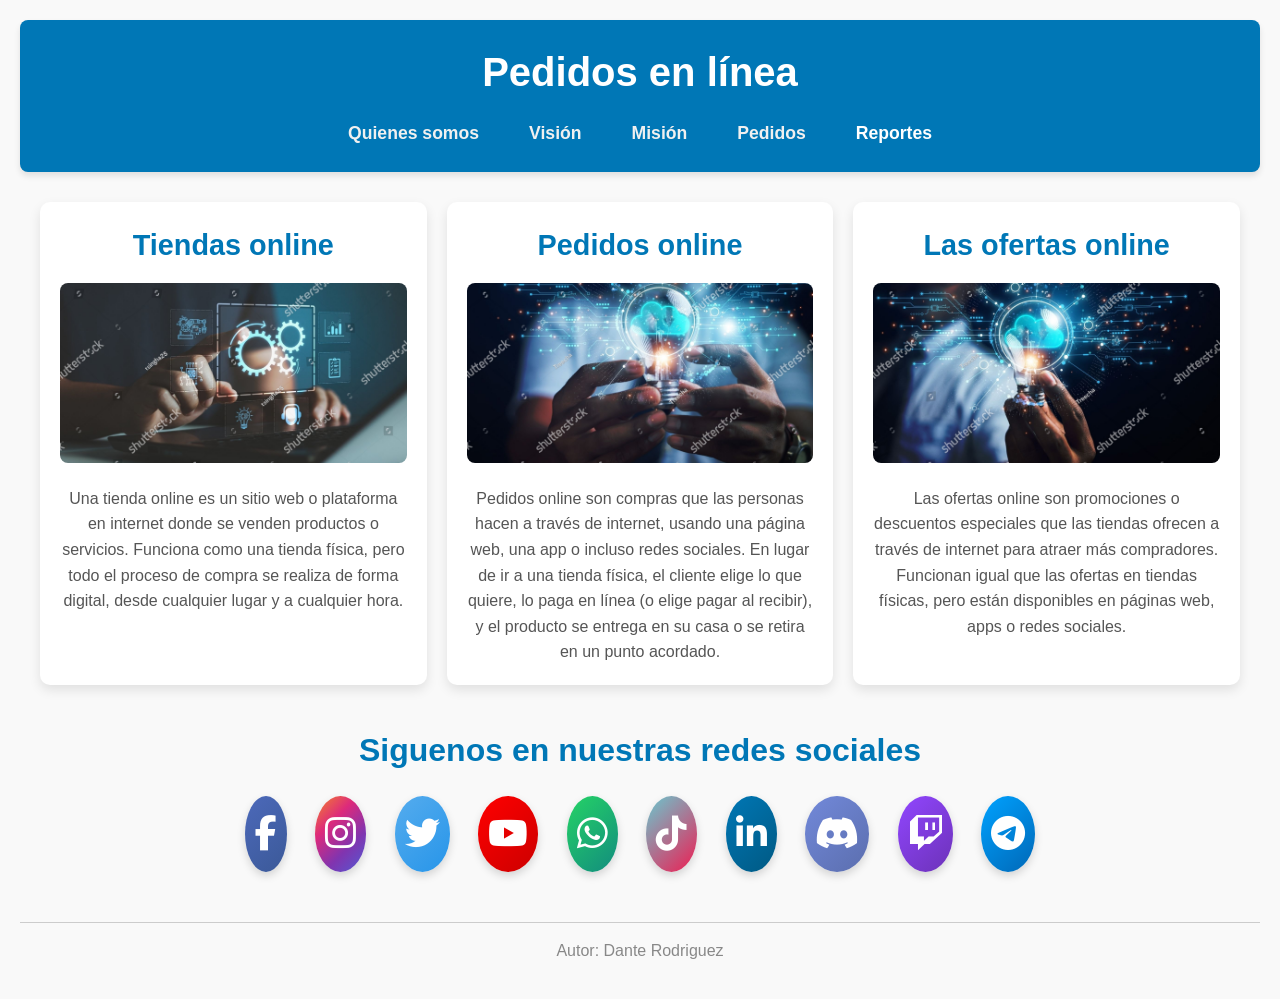
<file: index.html>
<!DOCTYPE html>
<html lang="es">
<head>
  <meta charset="UTF-8" />
  <meta name="viewport" content="width=device-width, initial-scale=1" />
  <title>Pedidos en línea - Dante Rodriguez</title>
  <meta name="description" content="Pedidos en línea, tiendas online, ofertas y más. Descubre cómo hacer compras y ventas digitales fácilmente." />
  <link rel="stylesheet" href="index.css" />
  <link rel="stylesheet" href="https://cdnjs.cloudflare.com/ajax/libs/font-awesome/6.5.0/css/all.min.css" />
</head>
<body>

  <header>
    <h1>Pedidos en línea</h1>
    <nav>
      <ul>
        <li><a href="quienessomos.html">Quienes somos</a></li>
        <li><a href="vision.html">Visión</a></li>
        <li><a href="mision.html">Misión</a></li>
        <li><a href="pedidos.html">Pedidos</a></li>
        <li>Reportes
          <ul>
            <li><a href="consulta1.php">Consulta 1</a></li>
            <li><a href="consulta2.php">Consulta 2</a></li>
            <li><a href="consulta3.php">Consulta 3</a></li>
            <li><a href="consulta4.php">Consulta 4</a></li>
            <li><a href="consulta5.php">Consulta 5</a></li>
          </ul>
        </li>
      </ul>
    </nav>
  </header>

  <main>
    <div class="padre">
      <div class="hijo" id="tiendas-online">
        <h2>Tiendas online</h2>
        <img src="imagen1.jpg" alt="Ejemplo de tienda online" />
        <p>Una tienda online es un sitio web o plataforma en internet donde se venden productos o servicios. Funciona como una tienda física, pero todo el proceso de compra se realiza de forma digital, desde cualquier lugar y a cualquier hora.</p>
      </div>

      <div class="hijo" id="pedidos">
        <h2>Pedidos online</h2>
        <img src="imagen2.jpg" alt="Persona haciendo pedidos online" />
        <p>Pedidos online son compras que las personas hacen a través de internet, usando una página web, una app o incluso redes sociales. En lugar de ir a una tienda física, el cliente elige lo que quiere, lo paga en línea (o elige pagar al recibir), y el producto se entrega en su casa o se retira en un punto acordado.</p>
      </div>

      <div class="hijo" id="ofertas-online">
        <h2>Las ofertas online</h2>
        <img src="imagen3.jpg" alt="Promociones y ofertas online" />
        <p>Las ofertas online son promociones o descuentos especiales que las tiendas ofrecen a través de internet para atraer más compradores. Funcionan igual que las ofertas en tiendas físicas, pero están disponibles en páginas web, apps o redes sociales.</p>
      </div>
    </div>

    <div class="social">
      <h2>Siguenos en nuestras redes sociales</h2>

      <a href="https://facebook.com/tu_pagina" target="_blank" class="facebook" aria-label="Facebook"><i class="fab fa-facebook-f"></i></a>
      <a href="https://instagram.com/tu_usuario" target="_blank" class="instagram" aria-label="Instagram"><i class="fab fa-instagram"></i></a>
      <a href="https://twitter.com/tu_usuario" target="_blank" class="twitter" aria-label="Twitter"><i class="fab fa-twitter"></i></a>
      <a href="https://youtube.com/@tu_canal" target="_blank" class="youtube" aria-label="YouTube"><i class="fab fa-youtube"></i></a>
      <a href="https://wa.me/51932028832" target="_blank" class="whatsapp" aria-label="WhatsApp"><i class="fab fa-whatsapp"></i></a>
      <a href="https://www.tiktok.com/@tu_usuario" target="_blank" class="tiktok" aria-label="TikTok"><i class="fab fa-tiktok"></i></a>
      <a href="https://www.linkedin.com/in/tu_usuario" target="_blank" class="linkedin" aria-label="LinkedIn"><i class="fab fa-linkedin-in"></i></a>
      <a href="https://discord.com/invite/tu_enlace" target="_blank" class="discord" aria-label="Discord"><i class="fab fa-discord"></i></a>
      <a href="https://www.twitch.tv/tu_usuario" target="_blank" class="twitch" aria-label="Twitch"><i class="fab fa-twitch"></i></a>
        <a href="https://t.me/tu_usuario" target="_blank" class="telegram" aria-label="Telegram"><i class="fab fa-telegram-plane"></i></a>
    </div>
  </main>

  <footer>
    Autor: Dante Rodriguez
  </footer>

</body>
</html>
</file>
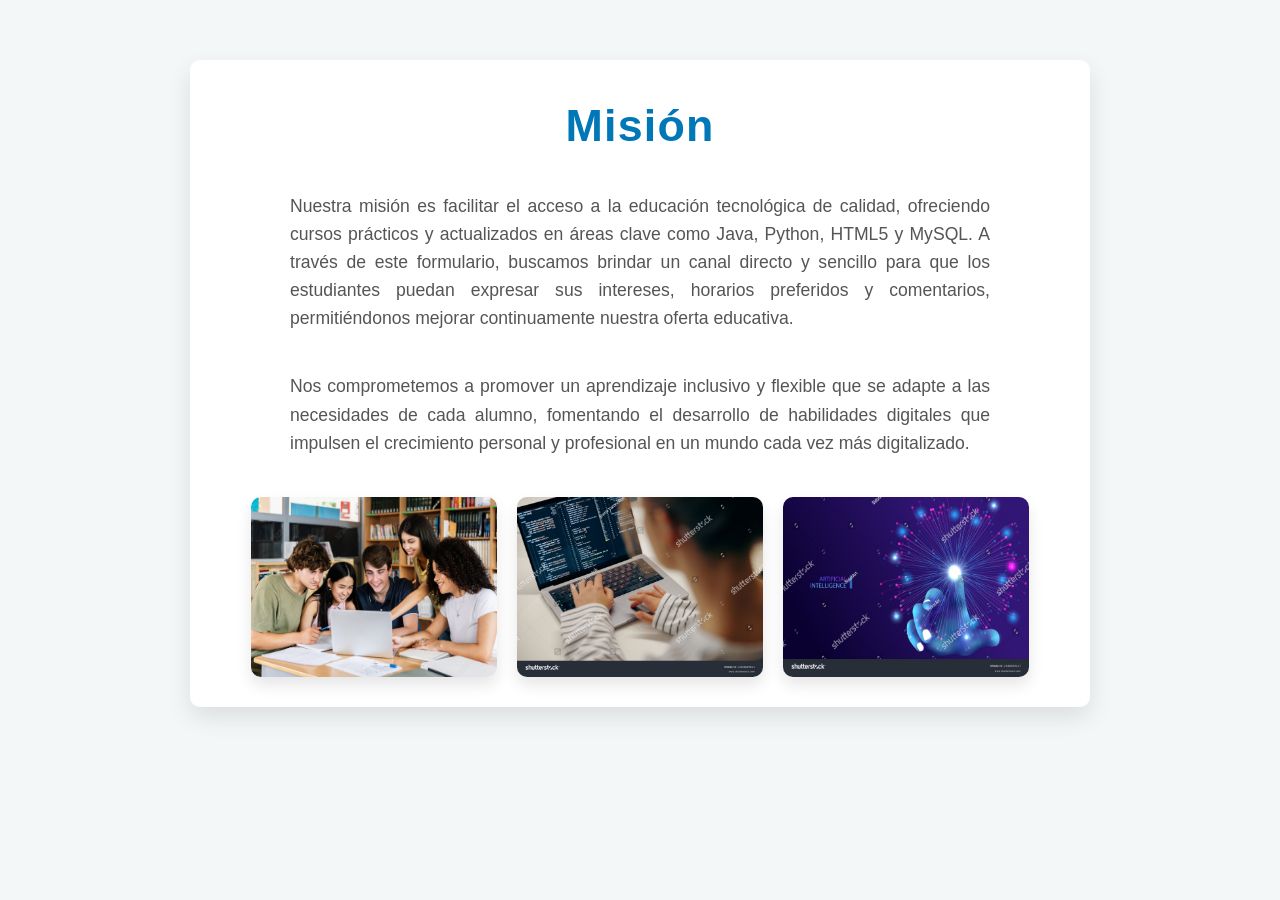
<file: mision.html>
<!DOCTYPE html>
<html lang="en">
<head>
    <meta charset="UTF-8">
    <meta name="viewport" content="width=device-width, initial-scale=1.0">
    <title>Document</title>
    <link rel="stylesheet" href="mision.css">
</head>
<body>

    <header>
        <h1>Misión</h1>

        <div class="señor">
            <p>Nuestra misión es facilitar el acceso a la educación tecnológica de calidad, ofreciendo cursos prácticos y actualizados en áreas clave como Java, Python, HTML5 y MySQL. A través de este formulario, buscamos brindar un canal directo y sencillo para que los estudiantes puedan expresar sus intereses, horarios preferidos y comentarios, permitiéndonos mejorar continuamente nuestra oferta educativa.</p>
            <p>Nos comprometemos a promover un aprendizaje inclusivo y flexible que se adapte a las necesidades de cada alumno, fomentando el desarrollo de habilidades digitales que impulsen el crecimiento personal y profesional en un mundo cada vez más digitalizado.</p>
            <img src="mision/imagen1.jpg" alt="">
            <img src="mision/imagen2.jpg" alt="">
            <img src="mision/imagen3.jpg" alt="">


        </div>


    </header>
    
</body>
</html>
</file>
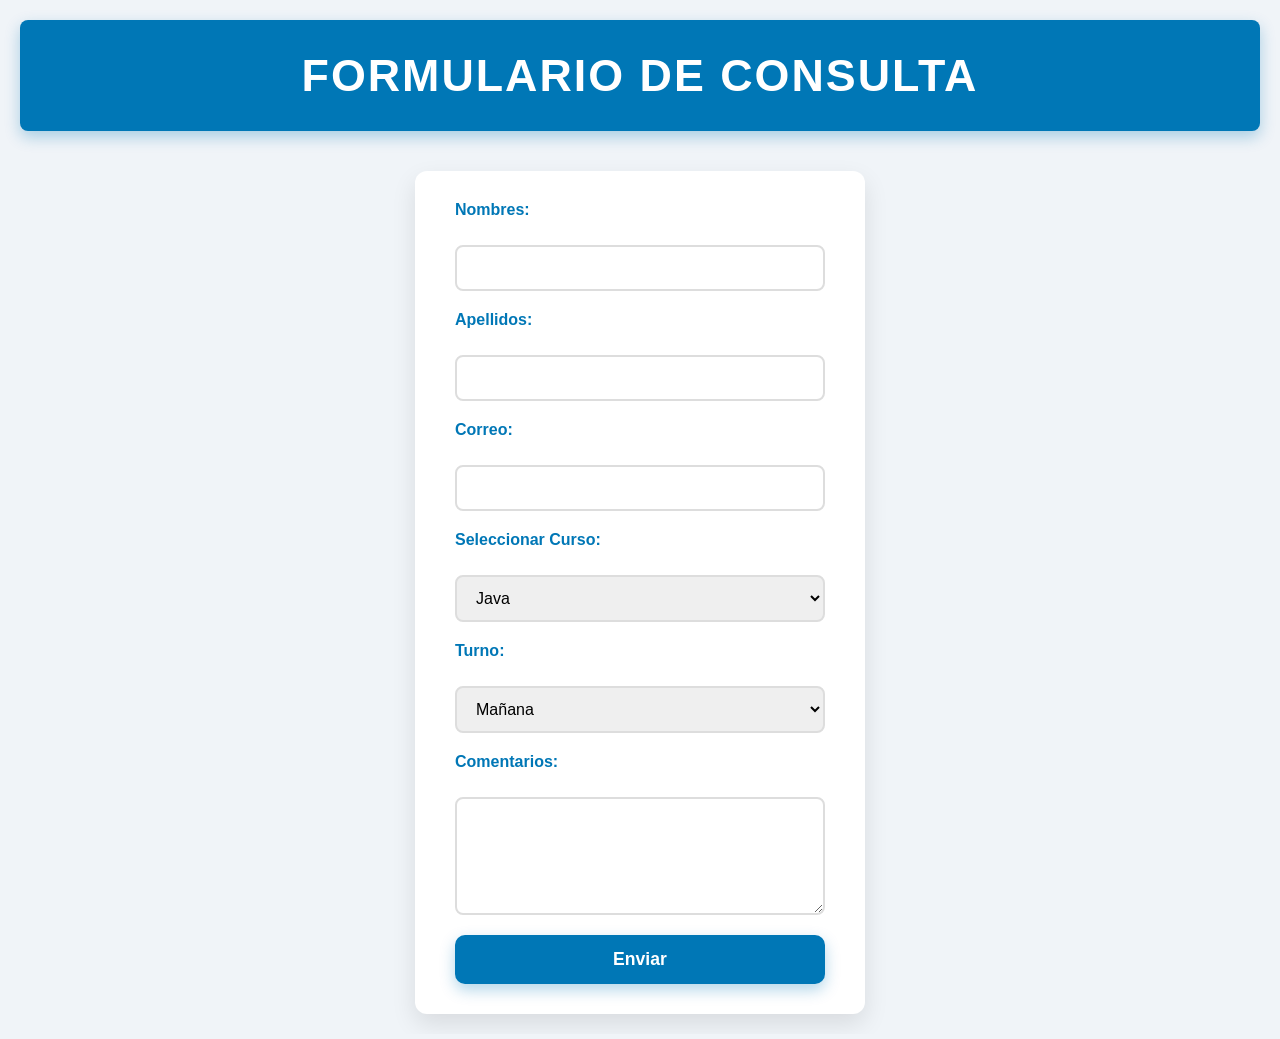
<file: pedidos.html>
<!DOCTYPE html>
<html lang="es">
<head>
  <meta charset="UTF-8">
  <meta name="viewport" content="width=device-width, initial-scale=1.0">
  <title>Formulario de Consulta</title>
  <link rel="stylesheet" href="pedidos.css">
</head>
<body>

<header>
  <h1>FORMULARIO DE CONSULTA</h1>
</header>

<main>
  <form action="https://formsubmit.co/dantejrjrodriguez@gmail.com" method="post">

    <label for="txtnombre">Nombres:</label>
    <input type="text" id="txtnombre" name="txtnombre" required>

    <label for="txtapellidos">Apellidos:</label>
    <input type="text" id="txtapellidos" name="txtapellidos" required>

    <label for="txtcorreo">Correo:</label>
    <input type="email" id="txtcorreo" name="txtcorreo" required>

    <label for="cbocurso">Seleccionar Curso:</label>
    <select name="cbocurso" id="cbocurso">
      <option value="java">Java</option>
      <option value="python">Python</option>
      <option value="html">HTML5</option>
      <option value="mysql">MySQL</option>
    </select>

    <label for="cboturno">Turno:</label>
    <select name="cboturno" id="cboturno">
      <option value="mañana">Mañana</option>
      <option value="tarde">Tarde</option>
      <option value="noche">Noche</option>
    </select>

    <label for="txtSalida">Comentarios:</label>
    <textarea id="txtSalida" name="txtSalida" rows="5" cols="33"></textarea>

    <button type="submit">Enviar</button>

  </form>
</main>

</body>
</html>






</form>
</file>
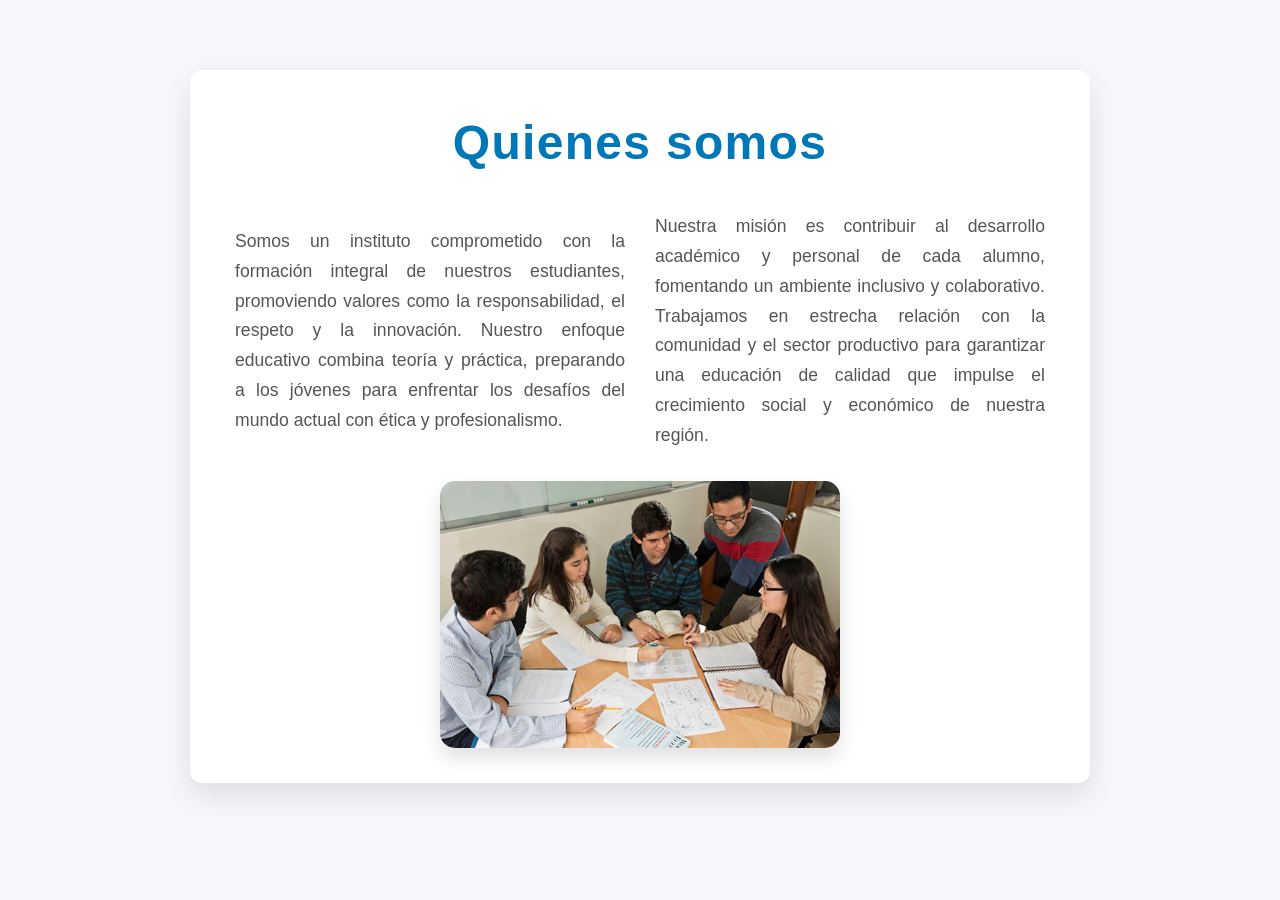
<file: quienessomos.html>
<!DOCTYPE html>
<html lang="en">
<head>
    <meta charset="UTF-8">
    <meta name="viewport" content="width=device-width, initial-scale=1.0">
    <title>Document</title>
    <link rel="stylesheet" href="quienessomos.css">
</head>
<body>
    <header>
    <h1>Quienes somos</h1>

    <div class="padre">
        <p>Somos un instituto comprometido con la formación integral de nuestros estudiantes, promoviendo valores como la responsabilidad, el respeto y la innovación. Nuestro enfoque educativo combina teoría y práctica, preparando a los jóvenes para enfrentar los desafíos del mundo actual con ética y profesionalismo.</p>
        <p>Nuestra misión es contribuir al desarrollo académico y personal de cada alumno, fomentando un ambiente inclusivo y colaborativo. Trabajamos en estrecha relación con la comunidad y el sector productivo para garantizar una educación de calidad que impulse el crecimiento social y económico de nuestra región.</p>
        <img src="quienessomos/imagen1.jpg" alt="">



    </div>

    </header>


    
    
</body>
</html>
</file>
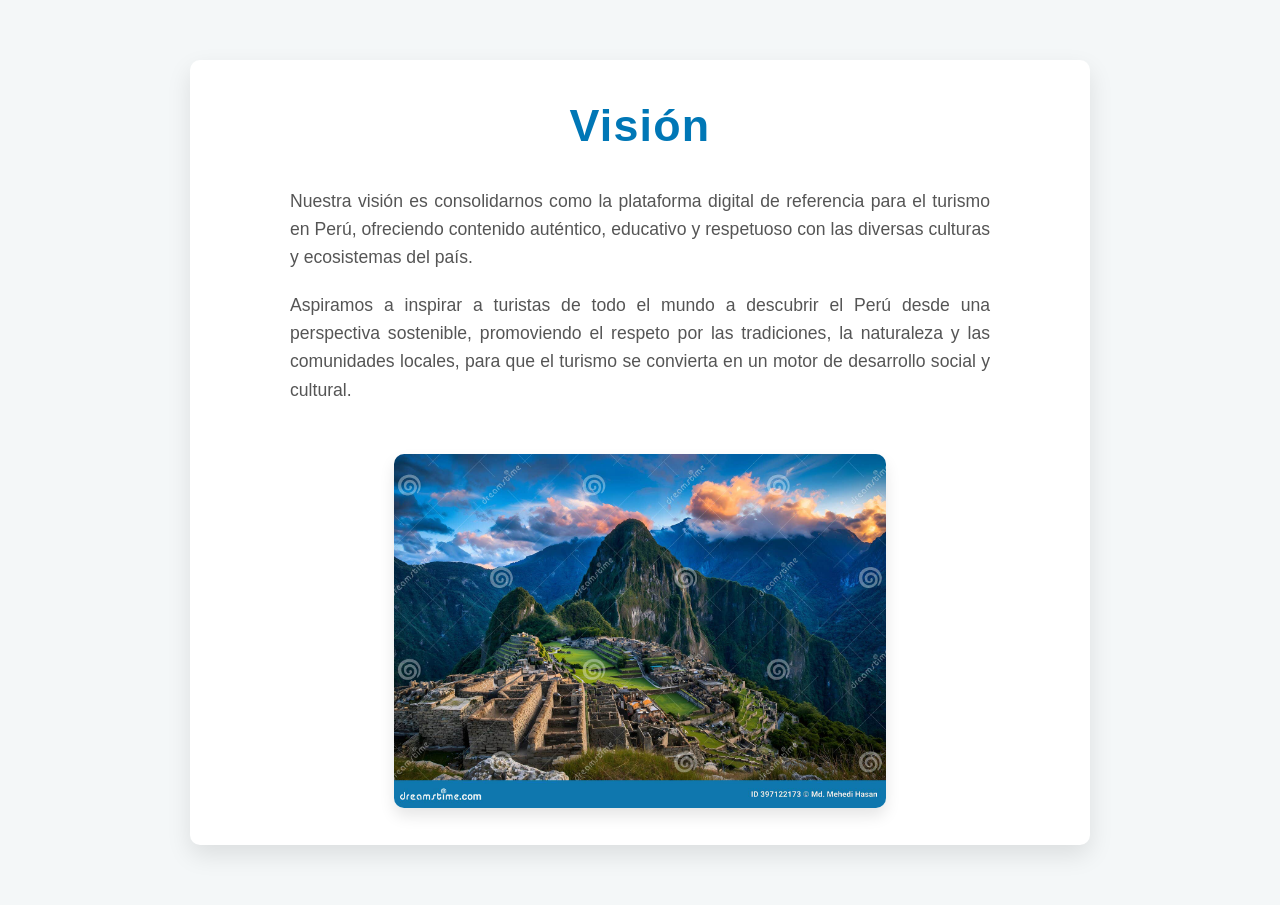
<file: vision.html>
<!DOCTYPE html>
<html lang="es">
<head>
    <meta charset="UTF-8" />
    <meta name="viewport" content="width=device-width, initial-scale=1" />
    <title>Visión</title>
    <link rel="stylesheet" href="vision.css" />
</head>
<body>

<header>
    <h1>Visión</h1>

    <div class="señor">
        <p>
            Nuestra visión es consolidarnos como la plataforma digital de referencia para el turismo en Perú,
            ofreciendo contenido auténtico, educativo y respetuoso con las diversas culturas y ecosistemas del país.
        </p>
        <p>
            Aspiramos a inspirar a turistas de todo el mundo a descubrir el Perú desde una perspectiva sostenible,
            promoviendo el respeto por las tradiciones, la naturaleza y las comunidades locales, para que el turismo
            se convierta en un motor de desarrollo social y cultural.
        </p>
        <img src="vision/imagen1.jpg" alt="Paisaje turístico del Perú" />
    </div>
</header>

</body>
</html>
</file>
<file: index.css>
/* Reset básico */
* {
  margin: 0;
  padding: 0;
  box-sizing: border-box;
}

/* Fuentes y colores */
body {
  font-family: 'Segoe UI', Tahoma, Geneva, Verdana, sans-serif;
  background: #f9f9f9;
  color: #333;
  line-height: 1.6;
  padding: 20px;
}

/* Header */
header {
  background: #0077b6;
  color: #fff;
  padding: 20px 40px;
  border-radius: 8px;
  box-shadow: 0 4px 6px rgb(0 0 0 / 0.1);
  margin-bottom: 30px;
}

header h1 {
  font-size: 2.5rem;
  margin-bottom: 10px;
  text-align: center;
}

nav ul {
  list-style: none;
  display: flex;
  justify-content: center;
  gap: 30px;
  flex-wrap: wrap;
  font-weight: 600;
  font-size: 1.1rem;
}

nav ul li {
  position: relative;
  cursor: pointer;
  padding: 5px 10px;
  border-radius: 5px;
  transition: background-color 0.3s ease;
  color: #fff; /* Mantener color blanco siempre */
}

nav ul li:hover {
  background-color: #023e8a;
  color: #fff; /* No cambia el color al hacer hover */
  text-decoration: none; /* Sin subrayado */
}

/* Submenu */
nav ul li ul {
  position: absolute;
  top: 30px;
  left: 0;
  background: #023e8a;
  padding: 10px 15px;
  border-radius: 5px;
  display: none;
  flex-direction: column;
  min-width: 120px;
  z-index: 100;
}

nav ul li:hover ul {
  display: flex;
}

nav ul li ul li {
  padding: 5px 0;
  color: #fff; /* Mantener color blanco en submenu */
  cursor: pointer;
  transition: background-color 0.3s ease;
  text-decoration: none; /* Sin subrayado */
}

nav ul li ul li:hover {
  background-color: #01509e;
  color: #fff; /* Sin cambio de color */
  text-decoration: none; /* Sin subrayado */
}

/* Main content */
main {
  max-width: 1200px;
  margin: 0 auto;
}

/* Contenedor flex para las secciones (padre) */
.padre {
  display: flex;
  gap: 20px;
  flex-wrap: wrap;
  justify-content: center;
  margin-bottom: 40px;
}

/* Cada sección (hijo) */
.hijo {
  background: #fff;
  flex: 1 1 300px;
  padding: 20px;
  border-radius: 10px;
  box-shadow: 0 5px 12px rgb(0 0 0 / 0.1);
  text-align: center;
  transition: transform 0.3s ease, box-shadow 0.3s ease;
}

.hijo:hover {
  transform: translateY(-5px);
  box-shadow: 0 10px 20px rgb(0 0 0 / 0.15);
}

.hijo h2 {
  margin-bottom: 15px;
  color: #0077b6;
  font-size: 1.8rem;
}

.hijo img {
  width: 100%;
  max-height: 180px;
  object-fit: cover;
  border-radius: 8px;
  margin-bottom: 15px;
}

.hijo p {
  font-size: 1rem;
  color: #555;
}

/* Redes sociales */
.social {
  text-align: center;
  margin-bottom: 40px;
}

.social h2 {
  margin-bottom: 20px;
  color: #0077b6;
  font-size: 2rem;
  font-weight: 700;
}

/* Redes sociales: fondo degradado, sombra, animación y escala */

/* Base para todos */
.social a {
  text-decoration: none;
  margin: 0 12px;
  font-size: 2.2rem;
  display: inline-block;
  transition: transform 0.3s ease, box-shadow 0.3s ease, background 0.3s ease;
  color: #fff; /* íconos blancos para buen contraste */
  border-radius: 50%;
  padding: 10px;
  box-shadow: 0 4px 8px rgba(0, 0, 0, 0.15);
  background: var(--social-gradient-start); /* Gradiente personalizado */
}

/* Animación rebote */
@keyframes bounce {
  0%, 100% {
    transform: translateY(0);
  }
  50% {
    transform: translateY(-6px);
  }
}

.social a:hover {
  transform: translateY(-6px) scale(1.2);
  box-shadow: 0 10px 20px rgba(0, 0, 0, 0.35);
  background: var(--social-gradient-hover);
}

.social a:hover i {
  animation: bounce 0.5s ease;
}

/* Colores con degradados para cada red */

.facebook {
  --social-gradient-start: linear-gradient(135deg, #4c69ba, #3b5998);
  --social-gradient-hover: linear-gradient(135deg, #3b5998, #2d4373);
}

.instagram {
  --social-gradient-start: linear-gradient(135deg, #f58529, #dd2a7b, #8134af, #515bd4);
  --social-gradient-hover: linear-gradient(135deg, #dd2a7b, #8134af, #515bd4, #f58529);
}

.twitter {
  --social-gradient-start: linear-gradient(135deg, #55acee, #2795e9);
  --social-gradient-hover: linear-gradient(135deg, #2795e9, #1c7ed6);
}

.youtube {
  --social-gradient-start: linear-gradient(135deg, #ff0000, #cc0000);
  --social-gradient-hover: linear-gradient(135deg, #cc0000, #990000);
}

.whatsapp {
  --social-gradient-start: linear-gradient(135deg, #25d366, #128c7e);
  --social-gradient-hover: linear-gradient(135deg, #128c7e, #075e54);
}

.tiktok {
  --social-gradient-start: linear-gradient(135deg, #69c9d0, #ee1d52);
  --social-gradient-hover: linear-gradient(135deg, #ee1d52, #69c9d0);
}

.linkedin {
  --social-gradient-start: linear-gradient(135deg, #0077b5, #005983);
  --social-gradient-hover: linear-gradient(135deg, #005983, #003d54);
}

.discord {
  --social-gradient-start: linear-gradient(135deg, #7289da, #5b6eae);
  --social-gradient-hover: linear-gradient(135deg, #5b6eae, #39475a);
}

.twitch {
  --social-gradient-start: linear-gradient(135deg, #9146ff, #6c32b8);
  --social-gradient-hover: linear-gradient(135deg, #6c32b8, #4a1f8b);
}

.telegram {
  --social-gradient-start: linear-gradient(135deg, #00a2ff, #0068b7);
  --social-gradient-hover: linear-gradient(135deg, #0091e6, #004f8a);
}

/* Footer */
footer {
  text-align: center;
  padding: 15px 10px;
  font-size: 1rem;
  color: #888;
  border-top: 1px solid #ccc;
  margin-top: 50px;
}

/* Responsive */
@media (max-width: 900px) {
  .padre {
    flex-direction: column;
    align-items: center;
  }

  nav ul {
    flex-direction: column;
    gap: 10px;
  }
}

/* Estilos para los enlaces del menú principal */
nav ul li > a {
  color: #f0f0f0; /* Color más claro pero no subrayado */
  text-decoration: none; /* Quitar subrayado */
  font-weight: 600;
}

nav ul li > a:hover {
  color: #caf0f8; /* Cambio suave al hacer hover */
  text-decoration: none;
}

/* Para los items sin enlace como "Reportes", que tiene submenu */
nav ul li:not(:has(ul)) {
  color: #f0f0f0;
}

nav ul li:hover {
  background-color: #023e8a;
}

/* Estilo para el submenu (Reportes) */
nav ul li ul {
  background: #014f86;
  border-radius: 5px;
  padding: 10px 15px;
}

nav ul li ul li a {
  color: #d0e7f9; /* Un azul claro para submenu */
  text-decoration: none;
  font-weight: 500;
}

nav ul li ul li a:hover {
  background-color: #0164c8;
  color: #fff;
  text-decoration: none;
}
</file>
<file: mision.css>
/* Reset básico */
* {
  margin: 0;
  padding: 0;
  box-sizing: border-box;
}

body {
  font-family: 'Segoe UI', Tahoma, Geneva, Verdana, sans-serif;
  background: #f4f7f8;
  color: #333;
  line-height: 1.6;
  padding: 20px;
}

header {
  max-width: 900px;
  margin: 40px auto;
  background: #ffffff;
  padding: 30px 40px;
  border-radius: 10px;
  box-shadow: 0 10px 25px rgba(0,0,0,0.1);
  text-align: center;
}

header h1 {
  font-size: 2.8rem;
  color: #0077b6;
  margin-bottom: 25px;
  font-weight: 700;
  letter-spacing: 1.2px;
}

.señor p {
  font-size: 1.1rem;
  color: #555;
  margin-bottom: 20px;
  max-width: 700px;
  margin-left: auto;
  margin-right: auto;
  text-align: justify;
}

/* Contenedor de imágenes */
.señor {
  margin-top: 30px;
  display: flex;
  justify-content: center;
  gap: 20px;
  flex-wrap: wrap;
}

.señor img {
  width: 30%;
  border-radius: 10px;
  box-shadow: 0 8px 15px rgba(0,0,0,0.1);
  transition: transform 0.3s ease, box-shadow 0.3s ease;
  cursor: pointer;
}

.señor img:hover {
  transform: scale(1.05);
  box-shadow: 0 15px 30px rgba(0,0,0,0.15);
}

/* Responsive para pantallas pequeñas */
@media (max-width: 700px) {
  .señor img {
    width: 80%;
  }

  header {
    padding: 20px 15px;
  }

  header h1 {
    font-size: 2rem;
  }

  .señor p {
    font-size: 1rem;
  }
}
</file>
<file: pedidos.css>
/* Reset básico */
* {
  margin: 0;
  padding: 0;
  box-sizing: border-box;
}

/* Body */
body {
  font-family: 'Segoe UI', Tahoma, Geneva, Verdana, sans-serif;
  background: #f0f4f8;
  color: #333;
  padding: 20px;
  display: flex;
  flex-direction: column;
  min-height: 100vh;
}

/* Header */
header {
  background: #0077b6;
  color: white;
  padding: 30px 20px;
  border-radius: 8px;
  box-shadow: 0 6px 15px rgba(0, 119, 182, 0.3);
  margin-bottom: 40px;
  text-align: center;
}

header h1 {
  font-size: 2.8rem;
  letter-spacing: 2px;
}

/* Main */
main {
  flex: 1;
  display: flex;
  justify-content: center;
}

/* Formulario */
form {
  background: white;
  padding: 30px 40px;
  border-radius: 12px;
  box-shadow: 0 10px 25px rgba(0,0,0,0.1);
  max-width: 450px;
  width: 100%;
  display: flex;
  flex-direction: column;
  gap: 20px;
}

/* Labels */
form label {
  font-weight: 600;
  margin-bottom: 6px;
  color: #0077b6;
}

/* Inputs, select, textarea */
form input[type="text"],
form input[type="email"],
form select,
form textarea {
  padding: 12px 15px;
  border: 2px solid #ddd;
  border-radius: 8px;
  font-size: 1rem;
  transition: border-color 0.3s ease;
  resize: vertical; /* Para textarea */
}

form input[type="text"]:focus,
form input[type="email"]:focus,
form select:focus,
form textarea:focus {
  outline: none;
  border-color: #0077b6;
  box-shadow: 0 0 8px rgba(0, 119, 182, 0.4);
}

/* Botón */
form button {
  background: #0077b6;
  color: white;
  font-weight: 700;
  padding: 14px;
  border: none;
  border-radius: 10px;
  font-size: 1.1rem;
  cursor: pointer;
  transition: background-color 0.3s ease, transform 0.2s ease;
  box-shadow: 0 6px 15px rgba(0,119,182,0.3);
}

form button:hover {
  background: #005f86;
  transform: scale(1.05);
  box-shadow: 0 8px 20px rgba(0,95,134,0.5);
}

/* Responsive */
@media (max-width: 500px) {
  form {
    padding: 25px 20px;
  }
}
</file>
<file: quienessomos.css>
/* Reset básico */
* {
  margin: 0;
  padding: 0;
  box-sizing: border-box;
}

body {
  font-family: 'Segoe UI', Tahoma, Geneva, Verdana, sans-serif;
  background: #f5f7fa;
  color: #333;
  line-height: 1.6;
  padding: 20px;
}

header {
  max-width: 900px;
  margin: 50px auto;
  background: #fff;
  padding: 35px 45px;
  border-radius: 12px;
  box-shadow: 0 12px 28px rgba(0,0,0,0.1);
  text-align: center;
}

header h1 {
  color: #0077b6;
  font-size: 3rem;
  margin-bottom: 30px;
  font-weight: 700;
  letter-spacing: 1.3px;
}

.padre {
  display: flex;
  flex-wrap: wrap;
  gap: 30px;
  justify-content: center;
  align-items: center;
}

.padre p {
  flex: 1 1 350px;
  font-size: 1.1rem;
  color: #555;
  text-align: justify;
  max-width: 400px;
  line-height: 1.7;
}

.padre img {
  flex: 1 1 350px;
  max-width: 400px;
  border-radius: 15px;
  box-shadow: 0 10px 20px rgba(0,0,0,0.12);
  transition: transform 0.3s ease, box-shadow 0.3s ease;
  cursor: pointer;
}

.padre img:hover {
  transform: scale(1.05);
  box-shadow: 0 18px 35px rgba(0,0,0,0.18);
}

@media (max-width: 800px) {
  .padre {
    flex-direction: column;
  }
  
  .padre p, .padre img {
    max-width: 90%;
    flex: none;
  }
}
</file>
<file: vision.css>
/* Reset básico */
* {
  margin: 0;
  padding: 0;
  box-sizing: border-box;
}

body {
  font-family: 'Segoe UI', Tahoma, Geneva, Verdana, sans-serif;
  background: #f4f7f8;
  color: #333;
  line-height: 1.6;
  padding: 20px;
}

header {
  max-width: 900px;
  margin: 40px auto;
  background: #ffffff;
  padding: 30px 40px;
  border-radius: 10px;
  box-shadow: 0 10px 25px rgba(0,0,0,0.1);
  text-align: center;
}

header h1 {
  font-size: 2.8rem;
  color: #0077b6;
  margin-bottom: 25px;
  font-weight: 700;
  letter-spacing: 1.2px;
}

.señor p {
  font-size: 1.1rem;
  color: #555;
  margin-bottom: 20px;
  max-width: 700px;
  margin-left: auto;
  margin-right: auto;
  text-align: justify;
}

.señor img {
  width: 60%;
  border-radius: 10px;
  box-shadow: 0 8px 15px rgba(0,0,0,0.1);
  margin-top: 30px;
  transition: transform 0.3s ease, box-shadow 0.3s ease;
  cursor: pointer;
}

.señor img:hover {
  transform: scale(1.05);
  box-shadow: 0 15px 30px rgba(0,0,0,0.15);
}

@media (max-width: 700px) {
  .señor img {
    width: 90%;
  }

  header {
    padding: 20px 15px;
  }

  header h1 {
    font-size: 2rem;
  }

  .señor p {
    font-size: 1rem;
  }
}
</file>
